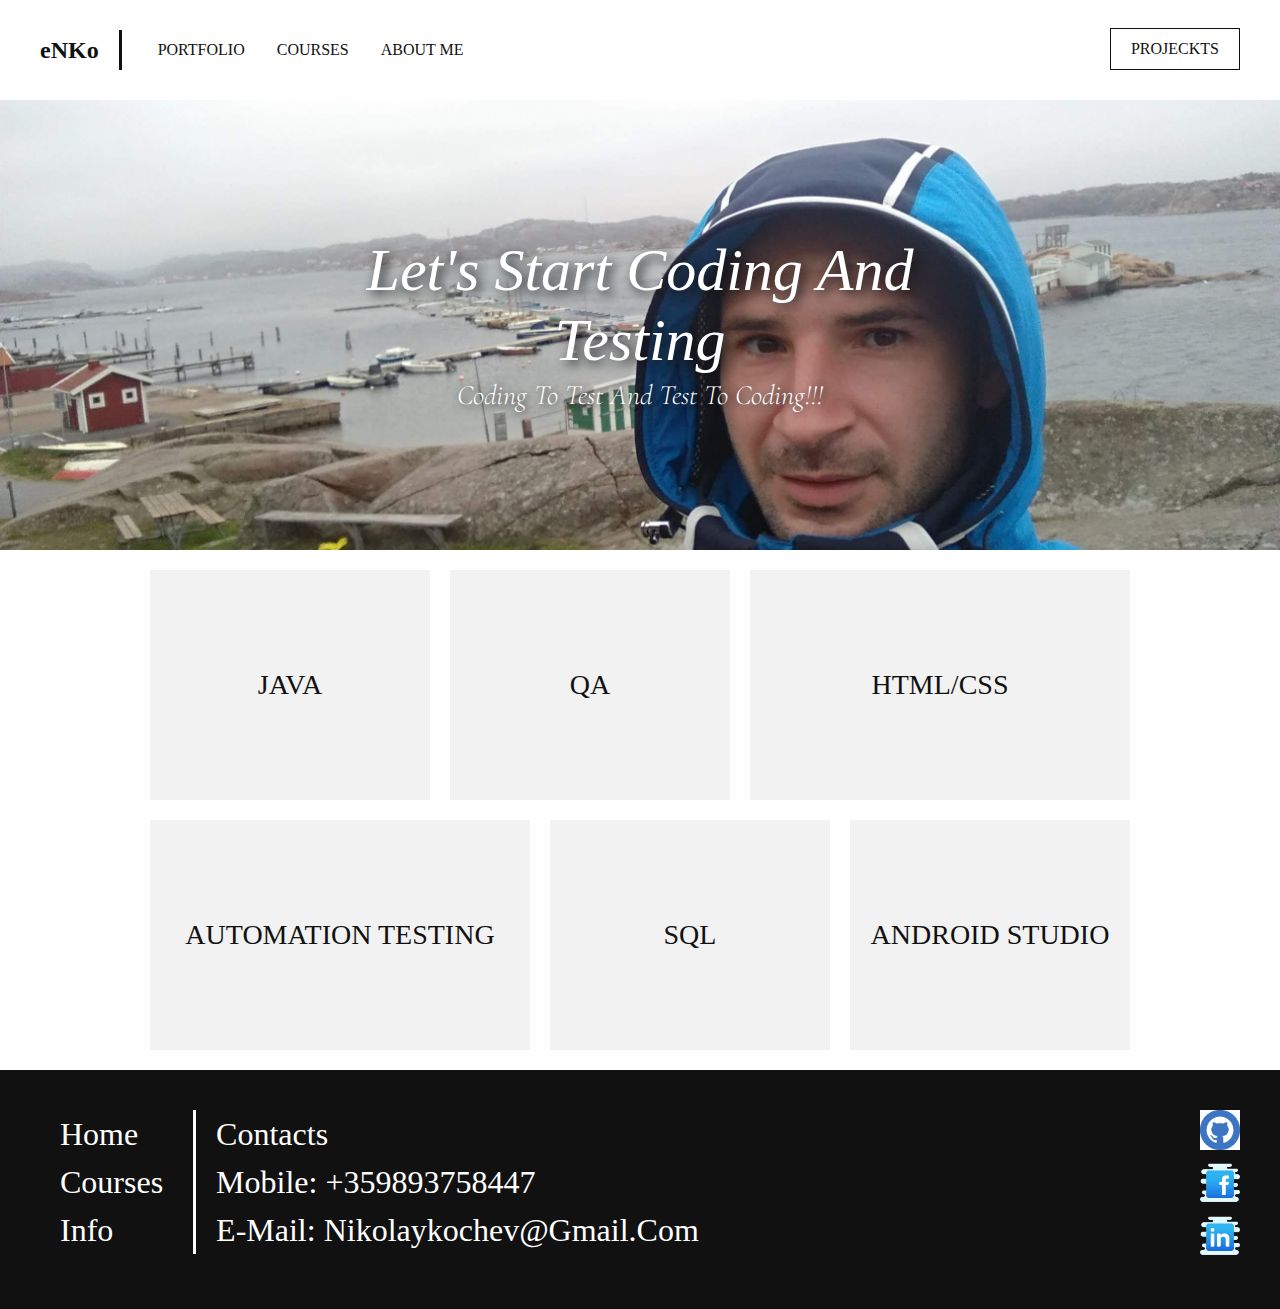
<file: index.html>
<!DOCTYPE html>
<html>
  <head>
   <meta charset="utf-8">
   <title>My Portfolio</title>
   <meta name="viewport" content="width=device-width, initial-scale=1.0">
   <link href="https://fonts.googleapis.com/css?family=Cormorant+Garamond&display=swap" rel="stylesheet">
   <link rel= "stylesheet" href="style.css">
  </head>
  <body>
    <header>
      <a href="index.html" class="header-brand">eNKo</a>
      <nav>
        <ul>
          <li><a href="index.html">Portfolio</a> </li>
          <li><a href="courses.html">Courses</a> </li>
          <li><a href="personal_info.html">About me</a> </li>
        </ul>
        <a href="https://github.com/NikolayKochev" target="_blank" class="header-projects">Projeckts</a>
      </nav>
    </header>
    <main>
      <section class="index-banner">
        <div class="vertical-center">
          <h2>Let's Start Coding and <br> Testing</h2>
          <h1> Coding to Test and Test to Coding!!!</h1>
        </div>
      </section>
      <div class="wrapper">
        <section class="index-skils">
          <div class="index-square">
            <h3>JAVA</h3>
          </div>
          <div class="index-square">
            <h3>QA</h3>
          </div>
          <div class="index-rectangle">
            <h3>HTML/CSS</h3>
          </div>
          <div class="index-rectangle">
            <h3>Automation Testing</h3>
          </div>
          <div class="index-square">
            <h3>SQL</h3>
          </div>
          <div class="index-square">
            <h3>Android Studio</h3>
          </div>
        </section>
      </div>
    </main>
    <footer>
      <ul class="footer-links">
        <li><a href="index.html">Home</a></li>
        <li><a href="courses.html">Courses</a></li>
        <li><a href="personal_info.html">Info</a></li>
      </ul>
    </ul>
    <ul class="footer-info">
      <li><p>Contacts</p></li>
      <li><p>mobile: +359893758447</p></li>
      <li><p>e-mail: nikolaykochev@gmail.com</p></li>
    </ul>
      <div class="footer-sm">
        <a href="https://github.com/NikolayKochev" target="_blank">
          <img src="images/github.png" alt="pphone icon">
        </a>
        <a href="https://www.facebook.com/nikolai.kochev" target="_blank">
          <img src="images/facebook-icon.png" alt="facebook icon">
        </a>
        <a href="https://www.linkedin.com/in/nikolay-kochev-6a1b5a1a1/" target="_blank">
          <img src="images/linkedin-icons.png" alt="linkedin icon">
        </a>
      </div>
    </footer>
  </body>
</html>
</file>
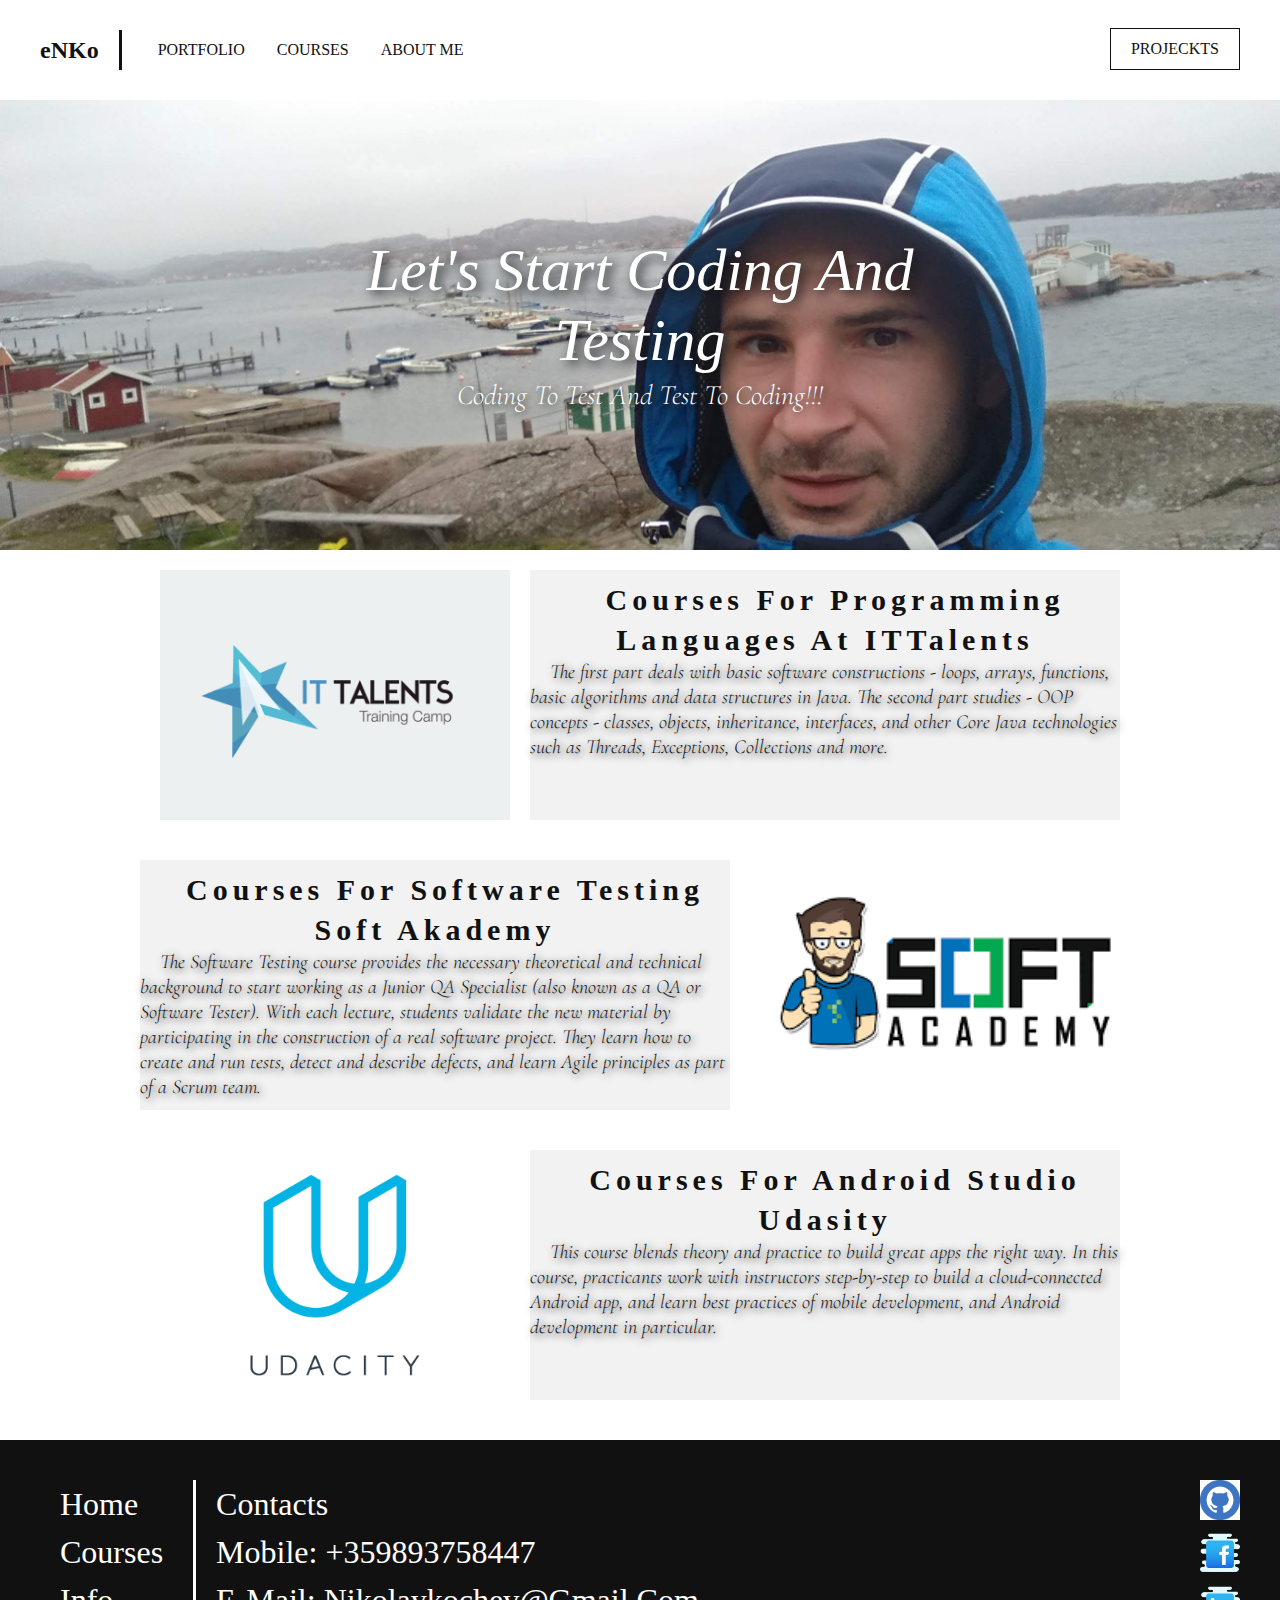
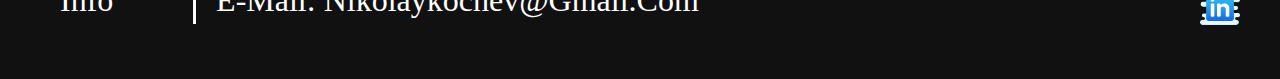
<file: courses.html>
<!DOCTYPE html>
<html>
  <head>
   <meta charset="utf-8">
   <title>My Portfolio</title>
   <meta name="viewport" content="width=device-width, initial-scale=1.0">
   <link href="https://fonts.googleapis.com/css?family=Cormorant+Garamond&display=swap" rel="stylesheet">
   <link rel= "stylesheet" href="style.css">
  </head>
  <body>
    <header>
      <a href="index.html" class="header-brand">eNKo</a>
      <nav>
        <ul>
          <li><a href="index.html">Portfolio</a> </li>
          <li><a href="courses.html">Courses</a> </li>
          <li><a href="personal_info.html">About me</a> </li>
        </ul>
        <a href="https://github.com/NikolayKochev" target="_blank" class="header-projects">Projeckts</a>
      </nav>
    </header>
    <main>
      <section class="index-banner">
        <div class="vertical-center">
          <h2>Let's Start Coding and <br> Testing</h2>
          <h1>Coding to Test and Test to Coding!!!</h1>
        </div>
      </section>
      <div class="wrapper">
        <section class="ittalents">
          <div class="img-ittalents"></div>
          <section class="description">
            <h2>Courses for programming Languages at ITTalents</h2>
            <p>The first part deals with basic software constructions - loops, arrays, functions, basic algorithms and data structures in Java.
The second part studies - OOP concepts - classes, objects, inheritance, interfaces, and other Core Java technologies such as Threads, Exceptions, Collections and more. </p>
          </section>
        </section>
        <section class="ittalents">
          <div class="img-softacademy"></div>
          <section class="description-sofacad">
            <h2>Courses for software testing Soft Akademy</h2>
            <p>The Software Testing course provides the necessary theoretical and technical background to start working as a Junior QA Specialist (also known as a QA or Software Tester).
With each lecture, students validate the new material by participating in the construction of a real software project. They learn how to create and run tests, detect and describe defects, and learn Agile principles as part of a Scrum team.</p>
          </section>
        </section>
        <section class="ittalents">
          <div class="img-udacity"></div>
          <section class="description">
            <h2>Courses for Android Studio Udasity</h2>
            <p>This course blends theory and practice to build great apps the right way. In this course,  practicants work with instructors step-by-step to build a cloud-connected Android app, and learn best practices of mobile development, and Android development in particular. </p>
          </section>
        </section>
      </div>
    </main>
    <footer>
      <ul class="footer-links">
        <li><a href="index.html">Home</a></li>
        <li><a href="courses.html">Courses</a></li>
        <li><a href="personal_info.html">Info</a></li>
      </ul>
      <ul class="footer-info">
        <li><p>Contacts</p></li>
        <li><p>mobile: +359893758447</p></li>
        <li><p>e-mail: nikolaykochev@gmail.com</p></li>
      </ul>
      <div class="footer-sm">
        <a href="https://github.com/NikolayKochev" target="_blank">
          <img src="images/github.png" alt="pphone icon">
        </a>
        <a href="https://www.facebook.com/nikolai.kochev" target="_blank">
          <img src="images/facebook-icon.png" alt="facebook icon">
        </a>
        <a href="https://www.linkedin.com/in/nikolay-kochev-6a1b5a1a1/" target="_blank">
          <img src="images/linkedin-icons.png" alt="linkedin icon">
        </a>
      </div>
    </footer>
  </body>
</html>
</file>
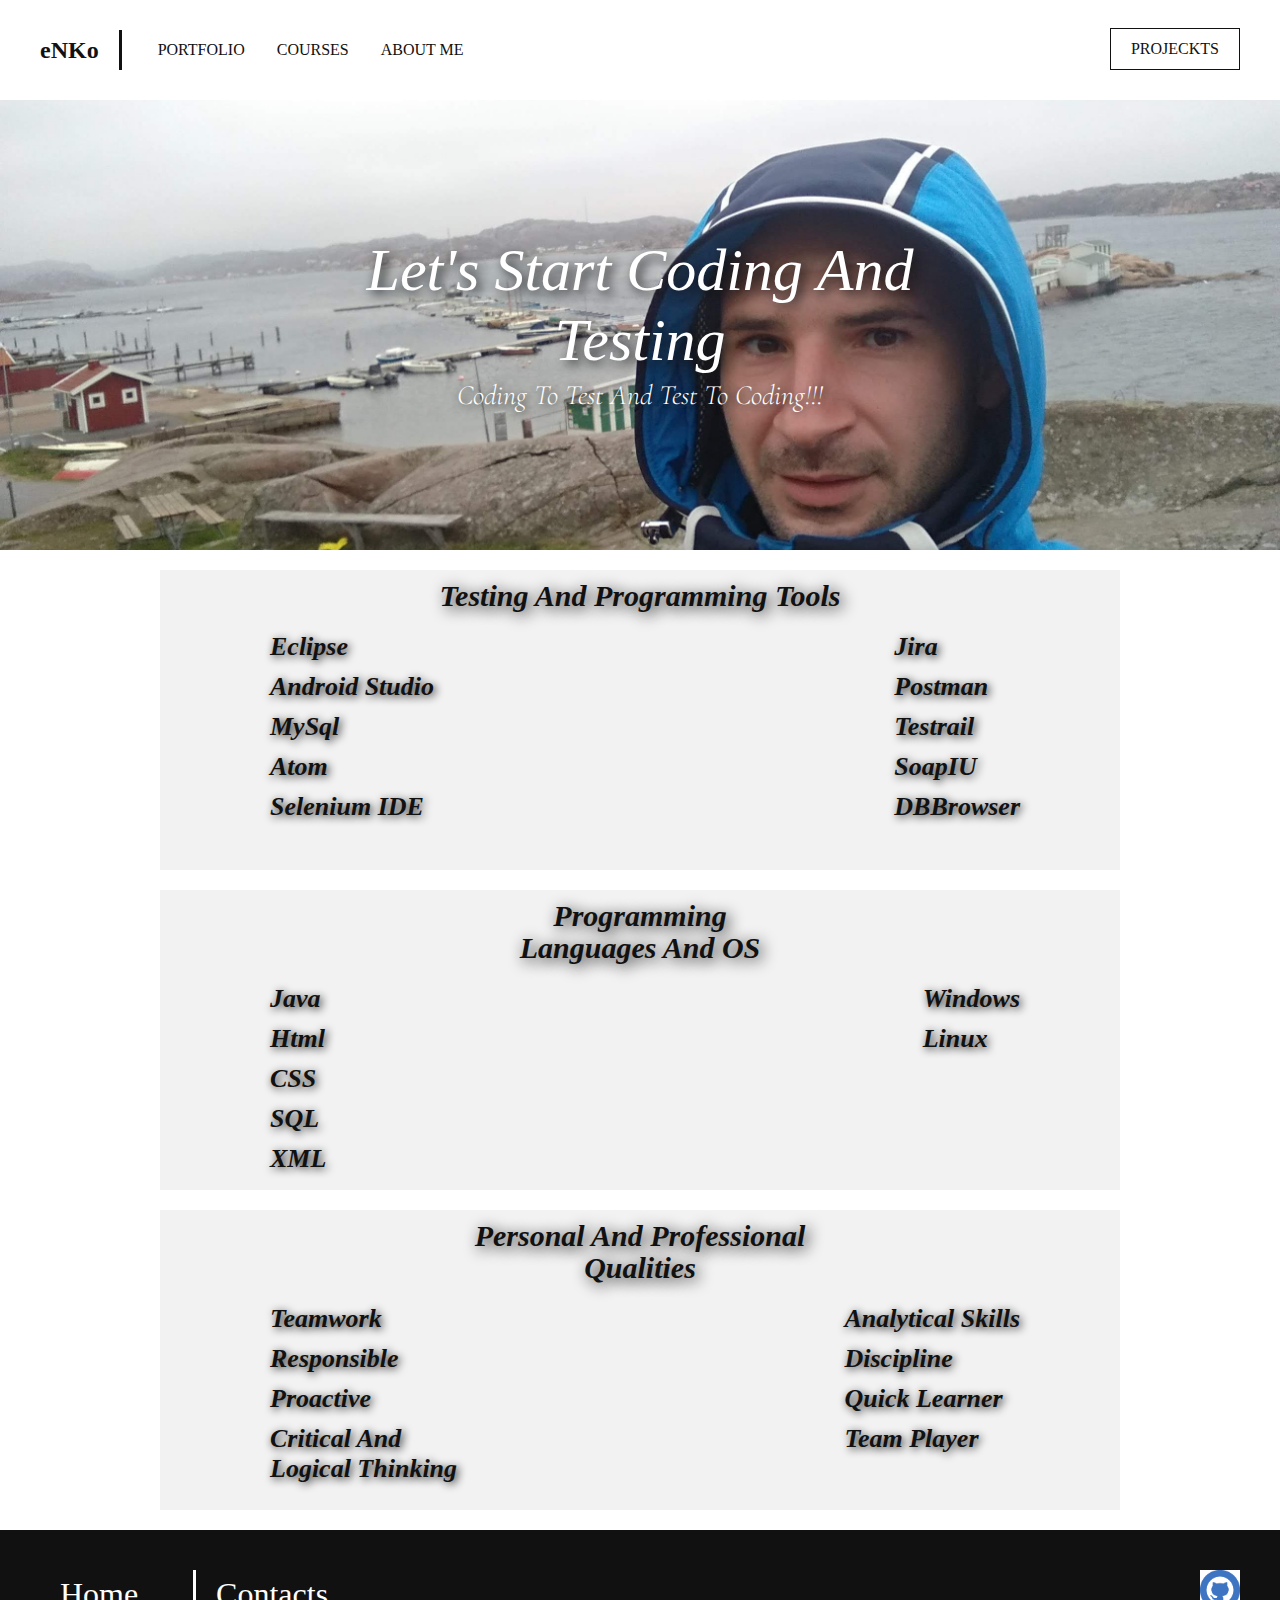
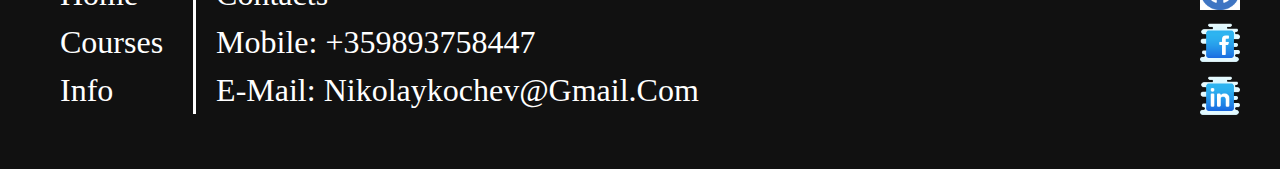
<file: personal_info.html>
<!DOCTYPE html>
<html>
  <head>
   <meta charset="utf-8">
   <title>My Portfolio</title>
   <meta name="viewport" content="width=device-width, initial-scale=1.0">
   <link href="https://fonts.googleapis.com/css?family=Cormorant+Garamond&display=swap" rel="stylesheet">
   <link rel= "stylesheet" href="style.css">
  </head>
  <body>
    <header>
      <a href="index.html" class="header-brand">eNKo</a>
      <nav>
        <ul>
          <li><a href="index.html">Portfolio</a> </li>
          <li><a href="courses.html">Courses</a> </li>
          <li><a href="personal_info.html">About me</a> </li>
        </ul>
        <a href="https://github.com/NikolayKochev" target="_blank" class="header-projects">Projeckts</a>
      </nav>
    </header>
    <main>
      <section class="index-banner">
        <div class="vertical-center">
          <h2>Let's Start Coding and <br> Testing</h2>
          <h1>Coding to Test and Test to Coding!!!</h1>
        </div>
      </section>
      <div class="wrapper">
        <section class="index-testing-tools">
          <div class="index-tools">
            <h3>Testing and Programming Tools</h3>
              <div class="inside-section">
                <ul>
                  <div class="float-left">
                    <li>Eclipse</li>
                    <li>Android Studio</li>
                    <li>MySql</li>
                    <li>Atom</li>
                    <li>Selenium IDE</li>
                  </div>
                  <div class="float-right">
                    <li>Jira</li>
                    <li>Postman</li>
                    <li>Testrail</li>
                    <li>SoapIU</li>
                    <li>DBBrowser</li>
                  </div>
                </ul>
              </div>
          </div>
          <div class="index-tools">
            <h3>Programming <br>Languages and OS</h3>
              <div class="inside-section">
                <ul>
                  <div class="float-left">
                    <li>Java</li>
                    <li>Html</li>
                    <li>CSS</li>
                    <li>SQL</li>
                    <li>XML</li>
                  </div>
                  <div class="float-right">
                    <li>Windows</li>
                    <li>Linux</li>
                  </div>
                </ul>
              </div>
          </div>
          <div class="index-tools">
            <h3>Personal and Professional<br> Qualities</h3>
              <div class="inside-section">
                <ul>
                  <div class="float-left">
                    <li>Teamwork</li>
                    <li>Responsible</li>
                    <li>Proactive</li>
                    <li>Critical and <br>logical thinking</li>
                  </div>
                  <div class="float-right">
                    <li>Analytical skills</li>
                    <li>Discipline</li>
                    <li>Quick learner</li>
                    <li>Team player</li>
                  </div>
                </ul>
              </div>
          </div>
        </section>
      </div>
    </main>
    <footer>
      <ul class="footer-links">
        <li><a href="index.html">Home</a></li>
        <li><a href="courses.html">Courses</a></li>
        <li><a href="personal_info.html">Info</a></li>
      </ul>
    </ul>
    <ul class="footer-info">
      <li><p>Contacts</p></li>
      <li><p>mobile: +359893758447</p></li>
      <li><p>e-mail: nikolaykochev@gmail.com</p></li>
    </ul>
      <div class="footer-sm">
        <a href="https://github.com/NikolayKochev" target="_blank">
          <img src="images/github.png" alt="pphone icon">
        </a>
        <a href="https://www.facebook.com/nikolai.kochev" target="_blank">
          <img src="images/facebook-icon.png" alt="facebook icon">
        </a>
        <a href="https://www.linkedin.com/in/nikolay-kochev-6a1b5a1a1/" target="_blank">
          <img src="images/linkedin-icons.png" alt="linkedin icon">
        </a>
      </div>
    </footer>
  </body>
</html>
</file>
<file: style.css>
/*
html5doctor.com Reset Stylesheet
v1.6.1
Last Updated: 2010-09-17
Author: Richard Clark - http://richclarkdesign.com
Twitter: @rich_clark
*/



        html, body, div, span, object, iframe,
        h1, h2, h3, h4, h5, h6, p, blockquote, pre,
        abbr, address, cite, code,
        del, dfn, em, img, ins, kbd, q, samp,
        small, strong, sub, sup, var,
        b, i,
        dl, dt, dd, ol, ul, li,
        fieldset, form, label, legend,
        table, caption, tbody, tfoot, thead, tr, th, td,
        article, aside, canvas, details, figcaption, figure,
        footer, header, hgroup, menu, nav, section, summary,
        time, mark, audio, video {
            margin:0;
            padding:0;
            border:0;
            outline:0;
            font-size:100%;
            vertical-align:baseline;
            background:transparent;
        }

        body {
            line-height:1;
        }

        article,aside,details,figcaption,figure,
        footer,header,hgroup,menu,nav,section {
            display:block;
        }

        nav ul {
            list-style:none;
        }

        blockquote, q {
            quotes:none;
        }

        blockquote:before, blockquote:after,
        q:before, q:after {
            content:'';
            content:none;
        }

        a {
            margin:0;
            padding:0;
            font-size:100%;
            vertical-align:baseline;
            background:transparent;
        }

        /* change colours to suit your needs */
        ins {
            background-color:#ff9;
            color:#000;
            text-decoration:none;
        }

        /* change colours to suit your needs */
        mark {
            background-color:#ff9;
            color:#000;
            font-style:italic;
            font-weight:bold;
        }

        del {
            text-decoration: line-through;
        }

        abbr[title], dfn[title] {
            border-bottom:1px dotted;
            cursor:help;
        }

        table {
            border-collapse:collapse;
            border-spacing:0;
        }

        /* change border colour to suit your needs */
        hr {
            display:block;
            height:1px;
            border:0;
            border-top:1px solid #cccccc;
            margin:1em 0;
            padding:0;
        }

        input, select {
            vertical-align:middle;
        }
/*my actual code */
* {
  text-decoration: none;
}

 header {
   background-color: #fff;
   width:  100%;
   height:  100px;
 }

 header .header-brand {
   font-family: Catamaran;
   font-size: 24px;
   font-weight: 900;
   color: #111;
   text-transform: uppercase;
   display: block;
   margin: 0 auto;
   text-align: center;
   padding: 20px 0;
 }

 header nav ul {
   display: block;
   margin: 0 auto;
   width: fit-content;
 }

 header nav ul li {
   display: inline-block;
   float: left;
   list-style: none;
   padding: 0 16px;
 }

 header nav ul li a {
   font-family: Catamaran;
   font-size: 16px;
   color: #111;
   text-transform: uppercase;
 }

header .header-projects {
  display: none;
}

/*some wrong here*/
/*тук има някакъв сериозен проблем трябва като се увеличава да
преминава на */
@media only screen and (min-width: 1000px) {
  header .header-brand {
    margin: 30px 0;
    text-align: left;
    line-height: 40px;
    padding: 0 20px 0 40px;
    border-right: 3px solid #111;
    float: left;
    text-transform: none;
  }
  header nav ul {
    margin: 20px 0px 0px 20px;
    float: left;
  }


  header nav ul li a {
    line-height: 60px;
  }

  header .header-projects {
    display: block;
    font-family: Catamaran;
    font-size: 16px;
    color: #111;
    text-transform: uppercase;
    line-height: 40px;
    border: 1px solid #111;
    float: right;
    margin-right: 40px;
    margin-top: 28px;
    padding: 0 20px;
  }
}


/* Index*/

.index-banner {
  width: 100%;
  height: calc(100vh - 100px);
  background-image: url('images/my img.jpg');
  background-repeat: no-repeat;
  background-position: center;
  background-size: cover;
  display: table;
}

.vertical-center {
  display: table-cell;
  vertical-align: middle;
}


.index-banner h2 {
  font-family: Catamaran;
  font-size: 60px;
  font-weight: 900;
  line-height: 70px;
  font-weight: lighter;
  font-style: italic;
  text-transform: capitalize;
  color: #fff;
  text-align:  center;
  text-shadow: 4px 4px 12px #111;
}

.index-banner h1 {
  font-family: Cormorant Garamond;
  font-size: 28px;
  font-weight: 100;
  text-transform: capitalize;
  font-style: italic;
  line-height: 40px;
  color: #fff;
  text-align:  center;
  text-shadow: 2px 2px 8px #111;
}

.index-skils div {
  margin: 16px 16px 0;
  width: calc(100%-32px);
  height: 100px;
  background-color: #f2f2f2;
}

.index-skils div h3 {
  font-family: Catamaran;
  font-size: 28px;
  font-weight: 500;
  line-height: 100px;
  color: #111;
  text-align:  center;
  text-transform: uppercase;
}

/*code for personal_info*/

.index-tools {
  height: 250px;
  background-color: #f2f2f2;
  margin: 20px 20px;
  list-style-type: none;
}
.index-tools h3 {
  font-family: Catamaran;
  padding: 10px 0 0 0;
  font-size: 20px;
  font-weight: 900;
  line-height: 30px;
  color: #111;
  text-align: center;
  text-transform: capitalize;

}

.inside-section{
  margin: 0 10px
  width:calc(100% - 20px);
  height: 100%;
}

.inside-section ul li {
  font-family: Catamaran;
  font-size: 16px;
  font-weight: 400;
  line-height: 20px;
  padding: 10px 10px 0 0;
  color: #111;
  text-align: left;
  text-transform: uppercase;
  list-style-type: none;
}

 .float-left{
  float: left;
  height: fit-content;
  margin: 10px 0 10px 10px;
}

.float-right{
  float: right;
  height: fit-content;
  margin: 10px 0 ;
}
/*personal info ends*/
/* courses start  */
.img-ittalents {
  display: block;
}

.description{
  float:center;
  margin: 20px 20px 20px 20px;
  background-color: #f2f2f2
}

.description h2{
  font-family: Catamaran;
  font-size: 30px;
  padding: 10px 0 0 0;
  font-weight: 900;
  line-height: 40px;
  color: #111;
  text-align: center;
  text-decoration: none;
  text-indent: 20px;
  text-transform: capitalize;
  letter-spacing: 5px;
}

.description p{
  font-family: Cormorant Garamond;
  font-size: 20px;
  font-weight: 100;
  font-style: italic;
  line-height: 25px;
  color: #111;
  text-align:  left;
  text-decoration: none;
  text-indent: 20px;
  text-shadow: 2px 2px 8px #111

}
.img-softacademy {
  display: block;
}
.description-sofacad{
  float:center;
  margin: 20px 20px 20px 20px;
  background-color: #f2f2f2
}

.description-sofacad h2 {
  font-family: Catamaran;
  font-size: 30px;
  padding: 10px 0 0 0;
  font-weight: 900;
  line-height: 40px;
  color: #111;
  text-align: center;
  text-decoration: none;
  text-indent: 20px;
  text-transform: capitalize;
  letter-spacing: 5px;
}

.description-sofacad p {
  font-family: Cormorant Garamond;
  font-size: 20px;
  font-weight: 100;
  font-style: italic;
  line-height: 25px;
  color: #111;
  text-align:  left;
  text-decoration: none;
  text-indent: 20px;
  text-shadow: 2px 2px 8px #111
}

.img-udacity {
  display: block;
}

/* and here have somthin wrong*/
@media only screen and (min-width: 1000px){

  .wrapper {
    width: 1000px;
    margin: 0 auto;
  }

  .index-banner {

    height: 450px;

  }

  .index-banner h1 {
    display: block;
    width: 600px;
    margin: 0 auto;
  }

  .index-skils {
    overflow: hidden;
  }

  .index-skils div {
    margin: 20px 10px 0;
    height: 230px;
    background-color: #f2f2f2;
    float: left;
  }

  .index-square {
    width: calc(30% - 20px) !important;
  }
  .index-rectangle{
    width: calc(40% - 20px) !important;
  }

  .index-skils div h3 {
    line-height: 230px;
  }
  /*code for personal_info*/
  .index-tools {
    height: 300px;
  }

  .index-tools h3 {
    font-size: 30px;
    line-height: 32px;
    text-shadow: 3px 3px 15px #111;
    font-style: oblique;
  }

  .inside-section ul li {
    font-size: 26px;
    line-height: 30px;
    font-weight: 700;
    text-shadow: 2px 2px 8px #111;
    padding: 10px 100px 0 100px;
    text-transform: capitalize;
    font-style: italic;


  }
  /* code for courses*/
  .ittalents{
    height: 290px;
    width: 1000px;
    margin: 0 auto;

  }

  .img-ittalents {
    width: 350px;
    height: 250px;
    margin: 20px 20px;
    background-image: url(images/ittalents.png);
    background-size: cover;
    background-repeat: no-repeat;
    background-position: center;
    float: left;
  }
  .description{
    float:right;
    width: 590px;
    height: 250px;
    margin: 20px 20px 20px 0;
    background-color: #f2f2f2;
  }

  .description-sofacad{
    float:left;
    width: 590px;
    height: 250px;
    margin: 20px 20px 20px 0;
    background-color: #f2f2f2;
  }

  .img-softacademy {
    width: 350px;
    height: 250px;
    margin: 20px 20px;
    background-image: url(images/SoftAcademy.png);
    background-size: cover;
    background-repeat: no-repeat;
    background-position: center;
    float: right;
  }
  .img-udacity {
    width: 350px;
    height: 250px;
    margin: 20px 20px;
    background-image: url(images/udacity.png);
    background-size: cover;
    background-repeat: no-repeat;
    background-position: center;
    float: left;
  }

}


/*footer*/


footer {
  width: calc(100%-80px);
  padding: 40px 40px;
  margin-top: 20px;
  background-color: #111;
  overflow: hidden;
}
footer ul {
  width: fit-content;
  float: left;
  padding-left: 20px;
}

footer ul li {
  display: block;
  list-style: none;
}

footer ul li a {
  font-family: Catamaran;
  font-size: 32px;
  color: #fff;
  line-height: 48px;
}

.footer-info {
  display: none;
}

.footer-sm {
  width: 40px;
  float: right;
}

.footer-sm img {
  width: 100%;
  margin-bottom: 10px;
}

@media only screen and (min-width: 1000px){
  .footer-info {
    display: block;
    border-left: 3px solid;
    border-color: #fff;
  }

  footer ul {
    padding-right: 30px;
  }

  footer ul li p {
    font-family: Catamaran;
    font-size: 32px;
    color: #fff;
    line-height: 48px;
    text-transform: capitalize;
  }
}
</file>
